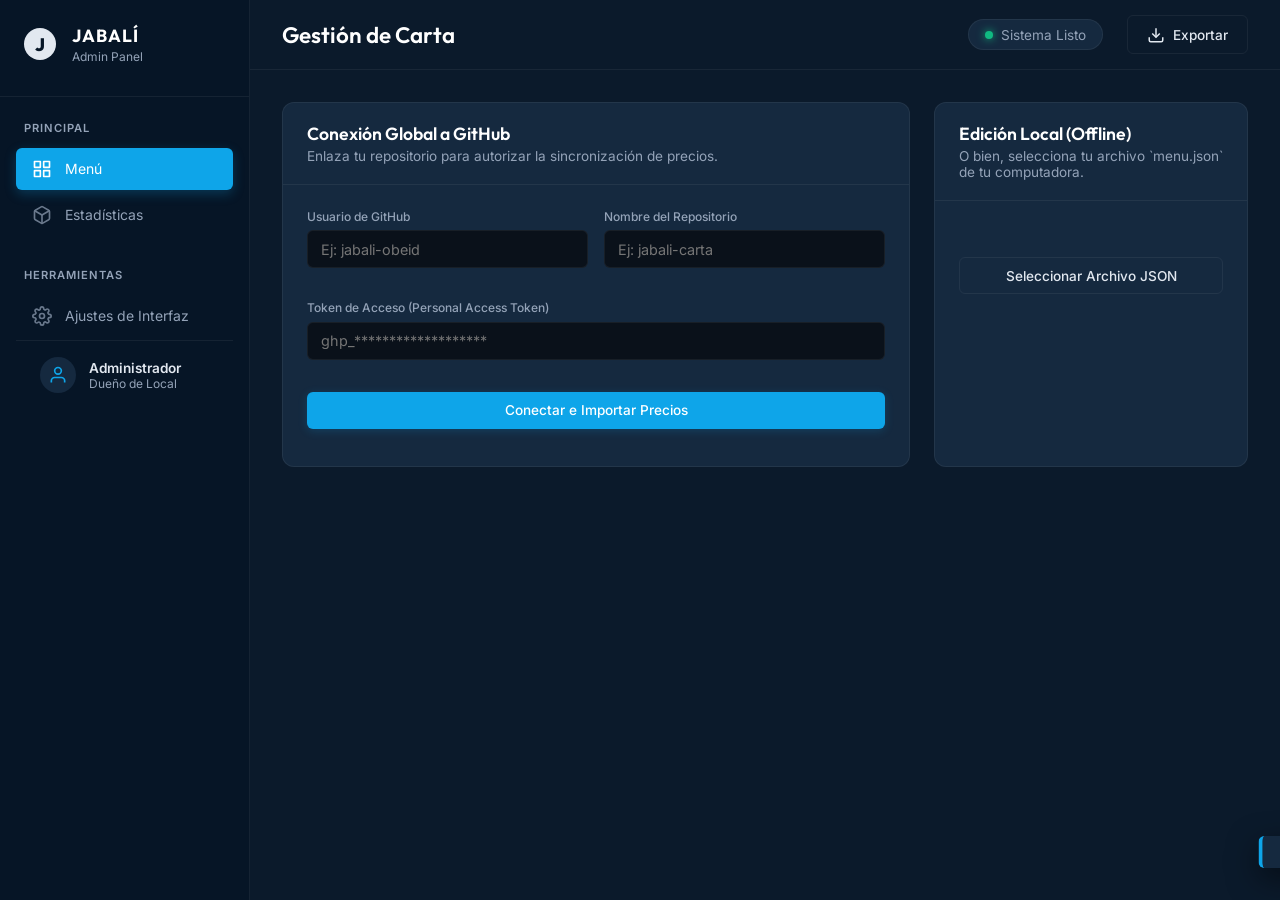
<file: admin/index.html>
<!DOCTYPE html>
<html lang="es">
<head>
    <meta charset="UTF-8">
    <meta name="viewport" content="width=device-width, initial-scale=1.0">
    <title>Panel de Control - Jabalí</title>
    <!-- Google Fonts for modern typography -->
    <link href="https://fonts.googleapis.com/css2?family=Inter:wght@300;400;500;600;700&family=Outfit:wght@500;600;800&display=swap" rel="stylesheet">
    <link rel="stylesheet" href="style.css">
</head>
<body>

    <div class="dashboard-wrapper">
        
        <!-- Sidebar -->
        <aside class="sidebar">
            <div class="sidebar-header">
                <div class="logo-circle" id="brandLetter">J</div>
                <div class="logo-text">
                    <h2 id="brandNameDisplay">JABALÍ</h2>
                    <span>Admin Panel</span>
                </div>
            </div>

            <nav class="sidebar-nav">
                <div class="nav-section">PRINCIPAL</div>
                <a href="#" class="nav-item active" id="navMenuBtn">
                    <svg width="20" height="20" viewBox="0 0 24 24" fill="none" stroke="currentColor" stroke-width="2" stroke-linecap="round" stroke-linejoin="round"><rect x="3" y="3" width="7" height="7"></rect><rect x="14" y="3" width="7" height="7"></rect><rect x="14" y="14" width="7" height="7"></rect><rect x="3" y="14" width="7" height="7"></rect></svg>
                    Menú
                </a>
                <a href="#" class="nav-item">
                    <svg width="20" height="20" viewBox="0 0 24 24" fill="none" stroke="currentColor" stroke-width="2" stroke-linecap="round" stroke-linejoin="round"><path d="M21 16V8a2 2 0 0 0-1-1.73l-7-4a2 2 0 0 0-2 0l-7 4A2 2 0 0 0 3 8v8a2 2 0 0 0 1 1.73l7 4a2 2 0 0 0 2 0l7-4A2 2 0 0 0 21 16z"></path><polyline points="3.27 6.96 12 12.01 20.73 6.96"></polyline><line x1="12" y1="22.08" x2="12" y2="12"></line></svg>
                    Estadísticas
                </a>
                
                <div class="nav-section" style="margin-top: 2rem;">HERRAMIENTAS</div>
                <a href="#" class="nav-item" id="navConfigBtn">
                    <svg width="20" height="20" viewBox="0 0 24 24" fill="none" stroke="currentColor" stroke-width="2" stroke-linecap="round" stroke-linejoin="round"><circle cx="12" cy="12" r="3"></circle><path d="M19.4 15a1.65 1.65 0 0 0 .33 1.82l.06.06a2 2 0 0 1 0 2.83 2 2 0 0 1-2.83 0l-.06-.06a1.65 1.65 0 0 0-1.82-.33 1.65 1.65 0 0 0-1 1.51V21a2 2 0 0 1-2 2 2 2 0 0 1-2-2v-.09A1.65 1.65 0 0 0 9 19.4a1.65 1.65 0 0 0-1.82.33l-.06.06a2 2 0 0 1-2.83 0 2 2 0 0 1 0-2.83l.06-.06a1.65 1.65 0 0 0 .33-1.82 1.65 1.65 0 0 0-1.51-1H3a2 2 0 0 1-2-2 2 2 0 0 1 2-2h.09A1.65 1.65 0 0 0 4.6 9a1.65 1.65 0 0 0-.33-1.82l-.06-.06a2 2 0 0 1 0-2.83 2 2 0 0 1 2.83 0l.06.06a1.65 1.65 0 0 0 1.82.33H9a1.65 1.65 0 0 0 1-1.51V3a2 2 0 0 1 2-2 2 2 0 0 1 2 2v.09a1.65 1.65 0 0 0 1 1.51 1.65 1.65 0 0 0 1.82-.33l.06-.06a2 2 0 0 1 2.83 0 2 2 0 0 1 0 2.83l-.06.06a1.65 1.65 0 0 0-.33 1.82V9a1.65 1.65 0 0 0 1.51 1H21a2 2 0 0 1 2 2 2 2 0 0 1-2 2h-.09a1.65 1.65 0 0 0-1.51 1z"></path></svg>
                    Ajustes de Interfaz
                </a>

                <!-- User profile snippet at bottom -->
                <div class="sidebar-footer">
                    <div class="avatar">
                        <svg width="20" height="20" viewBox="0 0 24 24" fill="none" stroke="currentColor" stroke-width="2"><path d="M20 21v-2a4 4 0 0 0-4-4H8a4 4 0 0 0-4 4v2"></path><circle cx="12" cy="7" r="4"></circle></svg>
                    </div>
                    <div class="user-info">
                        <span class="user-name">Administrador</span>
                        <span class="user-role">Dueño de Local</span>
                    </div>
                </div>
            </nav>
        </aside>

        <!-- Main Content Area -->
        <main class="main-content">
            
            <header class="topbar">
                <div class="topbar-left">
                    <h1 class="page-title">Gestión de Carta</h1>
                </div>
                <div class="topbar-right">
                    <div class="stats-badge">
                        <span class="pulse-dot"></span>
                        <span id="statsLabel">Sistema Listo</span>
                    </div>
                    <div class="topbar-actions" style="display: flex; gap: 0.5rem;">
                        <button id="ghDisconnectBtn" class="btn btn-icon" style="display: none;" title="Cerrar Sesión (GitHub)">
                            <svg width="18" height="18" viewBox="0 0 24 24" fill="none" stroke="currentColor" stroke-width="2"><path d="M9 21H5a2 2 0 0 1-2-2V5a2 2 0 0 1 2-2h4"></path><polyline points="16 17 21 12 16 7"></polyline><line x1="21" y1="12" x2="9" y2="12"></line></svg>
                        </button>
                        <button id="exportBtn" class="btn btn-outline" title="Descargar como archivo JSON (Copia de Seguridad)">
                            <svg width="18" height="18" viewBox="0 0 24 24" fill="none" stroke="currentColor" stroke-width="2"><path d="M21 15v4a2 2 0 0 1-2 2H5a2 2 0 0 1-2-2v-4"></path><polyline points="7 10 12 15 17 10"></polyline><line x1="12" y1="15" x2="12" y2="3"></line></svg>
                            Exportar
                        </button>
                        <button id="syncBtn" class="btn btn-primary" style="display: none;">
                            <svg width="18" height="18" viewBox="0 0 24 24" fill="none" stroke="currentColor" stroke-width="2"><path d="M21 15v4a2 2 0 0 1-2 2H5a2 2 0 0 1-2-2v-4"></path><polyline points="7 10 12 15 17 10"></polyline><line x1="12" y1="15" x2="12" y2="3"></line></svg>
                            <span>Guardar en GitHub</span>
                        </button>
                    </div>
                </div>
            </header>

            <div class="content-scroll">
                
                <!-- Configure GitHub Connection Card -->
                <div id="upload-section" class="panel-section active">
                    
                    <div class="dashboard-grid">
                        <div class="card card-wide">
                            <div class="card-header">
                                <h3 class="card-title">Conexión Global a GitHub</h3>
                                <p class="card-subtitle">Enlaza tu repositorio para autorizar la sincronización de precios.</p>
                            </div>
                            <div class="card-body">
                                <div class="github-config-form">
                                    <div class="form-row">
                                        <div class="form-group flex-1">
                                            <label>Usuario de GitHub</label>
                                            <input type="text" id="ghOwner" class="form-control" placeholder="Ej: jabali-obeid">
                                        </div>
                                        <div class="form-group flex-1">
                                            <label>Nombre del Repositorio</label>
                                            <input type="text" id="ghRepo" class="form-control" placeholder="Ej: jabali-carta">
                                        </div>
                                    </div>
                                    <div class="form-group">
                                        <label>Token de Acceso (Personal Access Token)</label>
                                        <input type="password" id="ghToken" class="form-control" placeholder="ghp_*******************">
                                    </div>
                                    
                                    <button id="ghConnectBtn" class="btn btn-primary w-full" style="margin-top: 1rem;">
                                        Conectar e Importar Precios
                                    </button>
                                    <p id="ghErrorMsg" class="error-msg"></p>
                                </div>
                            </div>
                        </div>
                        
                        <div class="card">
                            <div class="card-header">
                                <h3 class="card-title">Edición Local (Offline)</h3>
                                <p class="card-subtitle">O bien, selecciona tu archivo `menu.json` de tu computadora.</p>
                            </div>
                            <div class="card-body" style="display: flex; align-items: center; justify-content: center; min-height: 150px;">
                                <div class="file-upload-wrapper w-full">
                                    <label for="menuFileInput" class="btn btn-outline w-full" style="justify-content: center;">Seleccionar Archivo JSON</label>
                                    <input type="file" id="menuFileInput" accept=".json">
                                </div>
                                <button id="devLoadBtn" class="btn btn-secondary" style="display: none;">Dev Load</button>
                            </div>
                        </div>
                    </div>

                </div>

                <!-- Main Editor State -->
                <div id="editor-section" class="panel-section">
                    <!-- Categories and items will be rendered here -->
                    <div id="menu-editor-root"></div>
                </div>

                <!-- Configuration State -->
                <div id="config-section" class="panel-section">
                    <div class="dashboard-grid">
                        <div class="card card-wide">
                            <div class="card-header">
                                <h3 class="card-title">Ajustes de Interfaz</h3>
                                <p class="card-subtitle">Personaliza tu espacio de trabajo en el panel.</p>
                            </div>
                            <div class="card-body">
                                <div class="form-group" style="max-width: 400px; margin-bottom: 2rem;">
                                    <label>Nombre del Local (Tu Marca)</label>
                                    <input type="text" id="prefBrandName" class="form-control" placeholder="Ej: Café Martínez" value="JABALÍ">
                                </div>
                                
                                <div class="form-row" style="gap: 2rem;">
                                    <!-- Primary Theme Color picker -->
                                    <div class="form-group" style="flex: 1;">
                                        <label>Color Decorativo (Acentos)</label>
                                        <p style="font-size: 0.75rem; color: var(--text-sec); margin-bottom: 0.8rem;">
                                            Color de botones activos, links y detalles visuales.
                                        </p>
                                        <div class="color-picker-wrapper">
                                            <input type="color" id="prefAccentColor" value="#0ea5e9" class="native-color-picker">
                                            <div class="color-preview" id="accentPreview" style="background-color: #0ea5e9;"></div>
                                            <span class="color-hex" id="accentHex">#0ea5e9</span>
                                        </div>
                                    </div>
                                    
                                    <!-- Background Color picker -->
                                    <div class="form-group" style="flex: 1;">
                                        <label>Color de Fondo del Panel</label>
                                        <p style="font-size: 0.75rem; color: var(--text-sec); margin-bottom: 0.8rem;">
                                            Tonalidad principal detrás de las tarjetas.
                                        </p>
                                        <div class="color-picker-wrapper">
                                            <input type="color" id="prefBgColor" value="#0b1a2b" class="native-color-picker">
                                            <div class="color-preview" id="bgPreview" style="background-color: #0b1a2b;"></div>
                                            <span class="color-hex" id="bgHex">#0b1a2b</span>
                                        </div>
                                    </div>
                                </div>

                                <div style="margin-top: 2rem; border-top: 1px solid var(--border); padding-top: 1.5rem; text-align: right;">
                                    <button class="btn btn-outline" id="resetUIBtn" style="margin-right: 1rem;">
                                        Colores por Defecto
                                    </button>
                                    <button class="btn btn-primary" id="saveUIBtn">
                                        Aplicar y Guardar Cambios
                                    </button>
                                </div>
                            </div>
                        </div>
                    </div>
                </div>

            </div>
        </main>
    </div>

    <!-- Hidden element to trigger downloads -->
    <a id="downloadAnchor" style="display:none"></a>

    <!-- Toast Notifications -->
    <div id="toast" class="toast"></div>

    <script src="app.js"></script>
</body>
</html>
</file>
<file: admin/style.css>
:root {
    /* Color Palette - WordPress Dark Admin Theme */
    --bg-main: #0b1a2b;       /* Dashboard Background */
    --bg-sidebar: #06111a;    /* Darker Sidebar Background */
    --bg-card: #122438;       /* Widget/Card Background */
    --bg-input: #0a111a;
    
    --text-primary: #e2e8f0;  /* Bright text */
    --text-sec: #94a3b8;      /* Greyed out text */
    
    --accent: #0ea5e9;        /* Active Link / Primary Action */
    --accent-hover: #0284c7;
    
    --success: #10b981;       /* Connected / Available */
    --danger: #ef4444;        /* Out of stock / Error */
    
    --border: rgba(255,255,255,0.06);
    --border-hover: rgba(255,255,255,0.15);
    
    --radius: 12px;
    --radius-sm: 6px;
    --transition: all 0.2s cubic-bezier(0.4, 0, 0.2, 1);
}

* {
    margin: 0;
    padding: 0;
    box-sizing: border-box;
}

body {
    background-color: var(--bg-main);
    color: var(--text-primary);
    font-family: 'Inter', sans-serif;
    -webkit-font-smoothing: antialiased;
    font-size: 14px;
    overflow: hidden; /* Use scroll inside main */
}

/* Layout */
.dashboard-wrapper {
    display: flex;
    height: 100vh;
    width: 100%;
}

/* Sidebar */
.sidebar {
    width: 250px;
    background-color: var(--bg-sidebar);
    border-right: 1px solid var(--border);
    display: flex;
    flex-direction: column;
    padding: 1.5rem 0;
    flex-shrink: 0;
}

.sidebar-header {
    display: flex;
    align-items: center;
    gap: 1rem;
    padding: 0 1.5rem 2rem 1.5rem;
    border-bottom: 1px solid var(--border);
}

.logo-circle {
    width: 32px;
    height: 32px;
    background: var(--text-primary);
    color: var(--bg-sidebar);
    border-radius: 50%;
    display: flex;
    align-items: center;
    justify-content: center;
    font-family: 'Outfit', sans-serif;
    font-weight: 800;
    font-size: 18px;
}

.logo-text h2 {
    font-family: 'Outfit', sans-serif;
    font-size: 1.1rem;
    letter-spacing: 1px;
    color: #fff;
}

.logo-text span {
    font-size: 0.75rem;
    color: var(--text-sec);
}

.sidebar-nav {
    padding: 1.5rem 1rem;
    flex: 1;
    overflow-y: auto;
}

.nav-section {
    font-size: 0.7rem;
    color: var(--text-sec);
    text-transform: uppercase;
    letter-spacing: 1px;
    margin-bottom: 0.8rem;
    padding-left: 0.5rem;
    font-weight: 600;
}

.nav-item {
    display: flex;
    align-items: center;
    gap: 0.8rem;
    padding: 0.7rem 1rem;
    color: var(--text-sec);
    text-decoration: none;
    border-radius: var(--radius-sm);
    margin-bottom: 0.2rem;
    transition: var(--transition);
}

.nav-item svg {
    opacity: 0.7;
}

.nav-item:hover {
    color: var(--text-primary);
    background: rgba(255,255,255,0.03);
}

.nav-item.active {
    background: var(--accent);
    color: #fff;
    box-shadow: 0 4px 12px rgba(14, 165, 233, 0.25);
}

.nav-item.active svg {
    opacity: 1;
}

.sidebar-footer {
    padding: 1rem 1.5rem;
    border-top: 1px solid var(--border);
    display: flex;
    align-items: center;
    gap: 0.8rem;
}

.avatar {
    width: 36px;
    height: 36px;
    border-radius: 50%;
    background: var(--bg-card);
    display: flex;
    align-items: center;
    justify-content: center;
    color: var(--accent);
}

.user-info {
    display: flex;
    flex-direction: column;
}

.user-name {
    font-weight: 600;
    font-size: 0.85rem;
    color: var(--text-primary);
}

.user-role {
    font-size: 0.75rem;
    color: var(--text-sec);
}

/* Main Content area */
.main-content {
    flex: 1;
    display: flex;
    flex-direction: column;
    min-width: 0;
}

.topbar {
    height: 70px;
    display: flex;
    align-items: center;
    justify-content: space-between;
    padding: 0 2rem;
    background: var(--bg-main);
    border-bottom: 1px solid var(--border);
    flex-shrink: 0;
}

.page-title {
    font-family: 'Outfit', sans-serif;
    font-size: 1.4rem;
    color: #fff;
    font-weight: 600;
}

.topbar-right {
    display: flex;
    align-items: center;
    gap: 1.5rem;
}

/* Pulse dot for status */
.stats-badge {
    display: flex;
    align-items: center;
    gap: 0.5rem;
    background: var(--bg-card);
    padding: 0.4rem 1rem;
    border-radius: 100px;
    border: 1px solid var(--border);
    font-size: 0.85rem;
    color: var(--text-sec);
}

.pulse-dot {
    width: 8px;
    height: 8px;
    background: var(--success);
    border-radius: 50%;
    box-shadow: 0 0 8px var(--success);
}

/* Buttons */
.btn {
    display: inline-flex;
    align-items: center;
    justify-content: center;
    gap: 0.5rem;
    padding: 0.6rem 1.2rem;
    border-radius: var(--radius-sm);
    font-family: 'Inter', sans-serif;
    font-size: 0.85rem;
    font-weight: 500;
    cursor: pointer;
    border: 1px solid transparent;
    transition: var(--transition);
}

.btn-primary {
    background: var(--accent);
    color: #fff;
    box-shadow: 0 2px 10px rgba(14, 165, 233, 0.2);
}

.btn-primary:not(:disabled):hover {
    background: var(--accent-hover);
    transform: translateY(-1px);
}

.btn-primary:disabled {
    opacity: 0.6;
    cursor: not-allowed;
}

.btn-secondary {
    background: var(--bg-card);
    color: var(--text-primary);
    border-color: var(--border);
}

.btn-secondary:hover {
    background: rgba(255,255,255,0.05);
}

.btn-outline {
    background: transparent;
    color: var(--text-primary);
    border-color: var(--border);
}

.btn-outline:hover {
    border-color: var(--border-hover);
}

.btn-danger {
    background: transparent;
    color: var(--danger);
    padding: 0.4rem 0.8rem;
}

.btn-danger:hover {
    background: rgba(239, 68, 68, 0.1);
}

.btn-icon {
    padding: 0.4rem;
    background: transparent;
    color: var(--text-sec);
    border-color: var(--border);
}

.btn-icon:hover {
    color: var(--text-primary);
    background: var(--bg-card);
}

/* Scrollable Content Area */
.content-scroll {
    flex: 1;
    overflow-y: auto;
    padding: 2rem;
    scrollbar-width: thin;
    scrollbar-color: var(--border) transparent;
}

.content-scroll::-webkit-scrollbar {
    width: 8px;
}
.content-scroll::-webkit-scrollbar-thumb {
    background: var(--border);
    border-radius: 4px;
}

/* Sections */
.panel-section {
    display: none;
    animation: fadeIn 0.3s ease;
}

.panel-section.active {
    display: block;
}

@keyframes fadeIn {
    from { opacity: 0; transform: translateY(5px); }
    to { opacity: 1; transform: translateY(0); }
}

/* Dashboard Cards Layout (For initial upload view) */
.dashboard-grid {
    display: grid;
    grid-template-columns: 2fr 1fr;
    gap: 1.5rem;
    max-width: 1200px;
    margin: 0 auto;
}

@media (max-width: 900px) {
    .dashboard-grid {
        grid-template-columns: 1fr;
    }
}

.card {
    background: var(--bg-card);
    border: 1px solid var(--border);
    border-radius: var(--radius);
    overflow: hidden;
}

.card-header {
    padding: 1.2rem 1.5rem;
    border-bottom: 1px solid var(--border);
}

.card-title {
    font-size: 1.1rem;
    font-weight: 600;
    color: #fff;
    font-family: 'Outfit', sans-serif;
}

.card-subtitle {
    font-size: 0.85rem;
    color: var(--text-sec);
    margin-top: 0.2rem;
}

.card-body {
    padding: 1.5rem;
}

/* Forms */
.form-row {
    display: flex;
    gap: 1rem;
    margin-bottom: 1rem;
}
.flex-1 { flex: 1; }

.form-group {
    margin-bottom: 1rem;
}

.form-group label {
    display: block;
    font-size: 0.75rem;
    color: var(--text-sec);
    margin-bottom: 0.4rem;
    font-weight: 500;
}

.form-control {
    width: 100%;
    background: var(--bg-input);
    border: 1px solid var(--border);
    color: #fff;
    padding: 0.6rem 0.8rem;
    border-radius: var(--radius-sm);
    font-family: 'Inter', sans-serif;
    font-size: 0.9rem;
    transition: var(--transition);
}

.form-control:focus {
    outline: none;
    border-color: var(--accent);
    box-shadow: 0 0 0 2px rgba(14, 165, 233, 0.15);
}

/* Custom Color Picker Styling */
.color-picker-wrapper {
    position: relative;
    display: flex;
    align-items: center;
    gap: 1rem;
    background: var(--bg-input);
    border: 1px solid var(--border);
    padding: 0.5rem;
    border-radius: var(--radius-sm);
    overflow: hidden;
}

.native-color-picker {
    position: absolute;
    opacity: 0;
    width: 100%;
    height: 100%;
    cursor: pointer;
    left: 0;
    top: 0;
}

.color-preview {
    width: 36px;
    height: 36px;
    border-radius: 6px;
    border: 2px solid rgba(255,255,255,0.1);
    box-shadow: 0 2px 5px rgba(0,0,0,0.2);
    pointer-events: none;
}

.color-hex {
    font-family: monospace;
    font-size: 0.9rem;
    color: var(--text-primary);
    pointer-events: none;
    text-transform: uppercase;
}

.error-msg {
    color: var(--danger);
    font-size: 0.85rem;
    margin-top: 0.8rem;
    text-align: center;
}

.w-full { width: 100%; }

.file-upload-wrapper { position: relative; display: inline-block; cursor: pointer; }
.file-upload-wrapper input[type="file"] {
    position: absolute; left: 0; top: 0; opacity: 0; width: 100%; height: 100%; cursor: pointer;
}

/* Menu Editor Items */
.admin-section {
    margin-bottom: 2.5rem;
    max-width: 1200px;
    margin-left: auto;
    margin-right: auto;
}

.admin-section-title {
    font-family: 'Outfit', sans-serif;
    font-size: 1.5rem;
    color: #fff;
    margin-bottom: 1rem;
    display: flex;
    align-items: center;
    gap: 0.5rem;
}

.admin-section-title::before {
    content: '';
    width: 4px;
    height: 20px;
    background: var(--accent);
    border-radius: 4px;
}

.admin-category {
    background: var(--bg-card);
    border: 1px solid var(--border);
    border-radius: var(--radius);
    margin-bottom: 1.5rem;
    box-shadow: 0 4px 6px rgba(0,0,0,0.1);
}

.admin-category-header {
    background: rgba(0,0,0,0.1);
    padding: 1rem 1.5rem;
    border-bottom: 1px solid var(--border);
}

.admin-category-title {
    font-size: 1rem;
    font-weight: 600;
    color: var(--text-primary);
}

.admin-items-list {
    padding: 0.5rem;
}

/* Item Row matching the grid dashboard style */
.admin-item-row {
    display: grid;
    grid-template-columns: 2fr 1fr auto auto;
    gap: 1rem;
    align-items: end;
    padding: 1rem;
    border-radius: var(--radius-sm);
    transition: var(--transition);
}

.admin-item-row:hover {
    background: rgba(255,255,255,0.02);
}

@media (max-width: 768px) {
    .admin-item-row {
        grid-template-columns: 1fr;
        gap: 0.5rem;
        padding-bottom: 1.5rem;
        border-bottom: 1px solid var(--border);
    }
}

.admin-item-row .form-group {
    margin-bottom: 0; /* Override generic form group bottom margin in grids */
}

/* Switch */
.switch-wrapper {
    display: flex;
    align-items: center;
    gap: 0.6rem;
    cursor: pointer;
    height: 38px; /* Match input height */
}

.switch-label {
    font-size: 0.8rem;
    font-weight: 500;
    width: 65px;
}

.switch {
  position: relative;
  display: inline-block;
  width: 36px;
  height: 20px;
}

.switch input { opacity: 0; width: 0; height: 0; }

.slider {
  position: absolute;
  cursor: pointer;
  top: 0; left: 0; right: 0; bottom: 0;
  background-color: rgba(239, 68, 68, 0.5); /* Dim red */
  transition: .3s;
  border-radius: 34px;
}

.slider:before {
  position: absolute;
  content: "";
  height: 14px;
  width: 14px;
  left: 3px;
  bottom: 3px;
  background-color: white;
  transition: .3s;
  border-radius: 50%;
}

input:checked + .slider { background-color: var(--success); }
input:checked + .slider:before { transform: translateX(16px); }

/* Dim state for Out of stock */
.admin-item-row.is-agotado {
    opacity: 0.5;
}

/* Add Item Button */
.add-item-bar {
    padding: 1rem;
    display: flex;
    justify-content: center;
    border-top: 1px solid var(--border);
}

/* Toast */
.toast {
    position: fixed;
    bottom: 2rem;
    right: 2rem;
    background: var(--bg-card);
    color: var(--text-primary);
    padding: 1rem 1.5rem;
    border-radius: var(--radius-sm);
    font-weight: 500;
    box-shadow: 0 10px 30px rgba(0,0,0,0.5);
    border-left: 4px solid var(--accent);
    transform: translateX(120%);
    transition: transform 0.3s cubic-bezier(0.68, -0.55, 0.265, 1.55);
    z-index: 9999;
}

.toast.show { transform: translateX(0); }
.toast.error { border-left-color: var(--danger); }
.toast.success { border-left-color: var(--success); }
</file>
